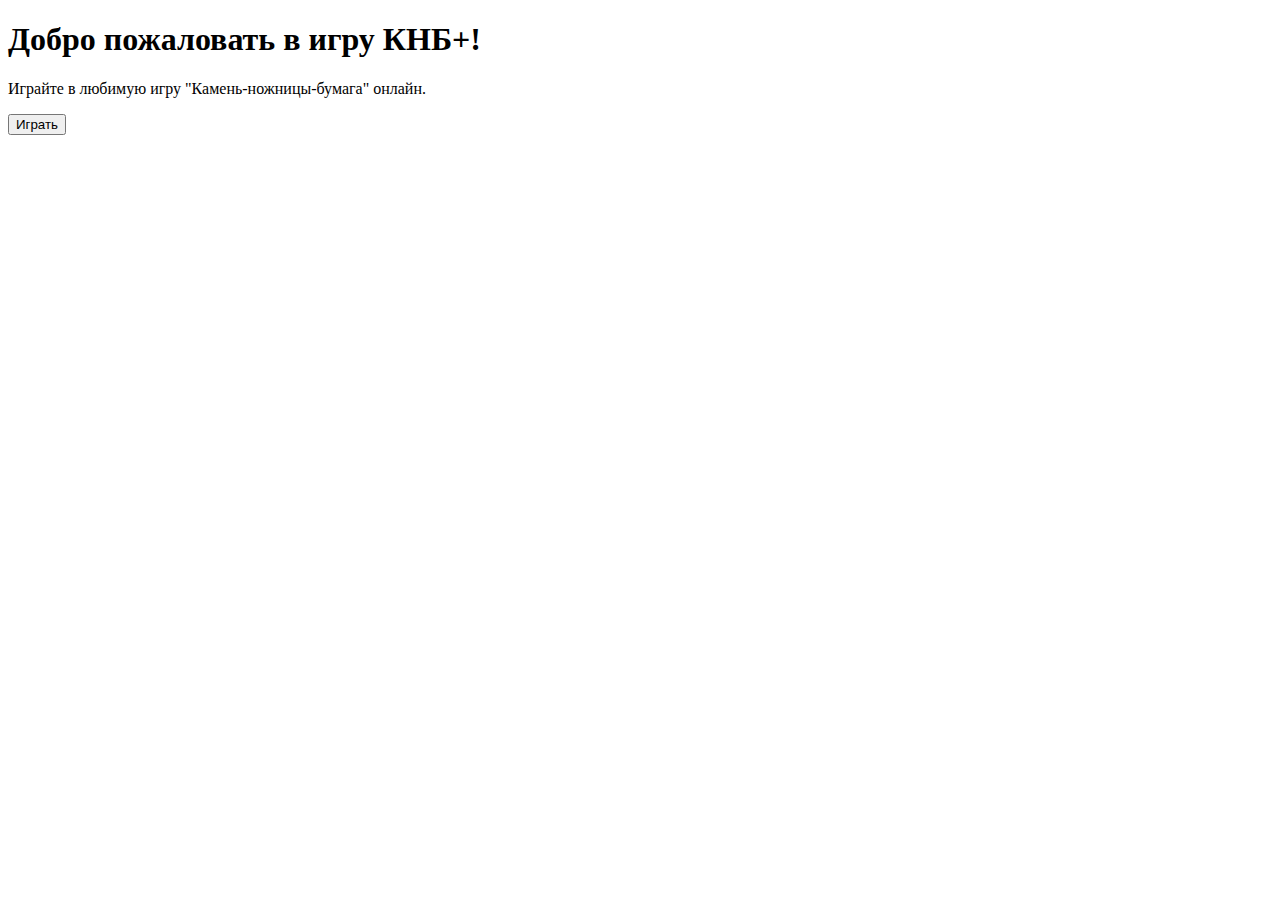
<file: src/main/resources/static/index.html>
<!DOCTYPE html>
<html xmlns:th="http://www.thymeleaf.org"
      xmlns:layout="http://www.ultraq.net.nz/thymeleaf/layout"
      layout:decorate="~{layout}">

<head>
  <title>Главная</title>
</head>

<body>
<th:block layout:fragment="content">
  <h1>Добро пожаловать в игру КНБ+!</h1>
  <p>Играйте в любимую игру "Камень-ножницы-бумага" онлайн.</p>
  <button onclick="window.location.href='game.html'">Играть</button>
</th:block>
</body>

</html>
</file>
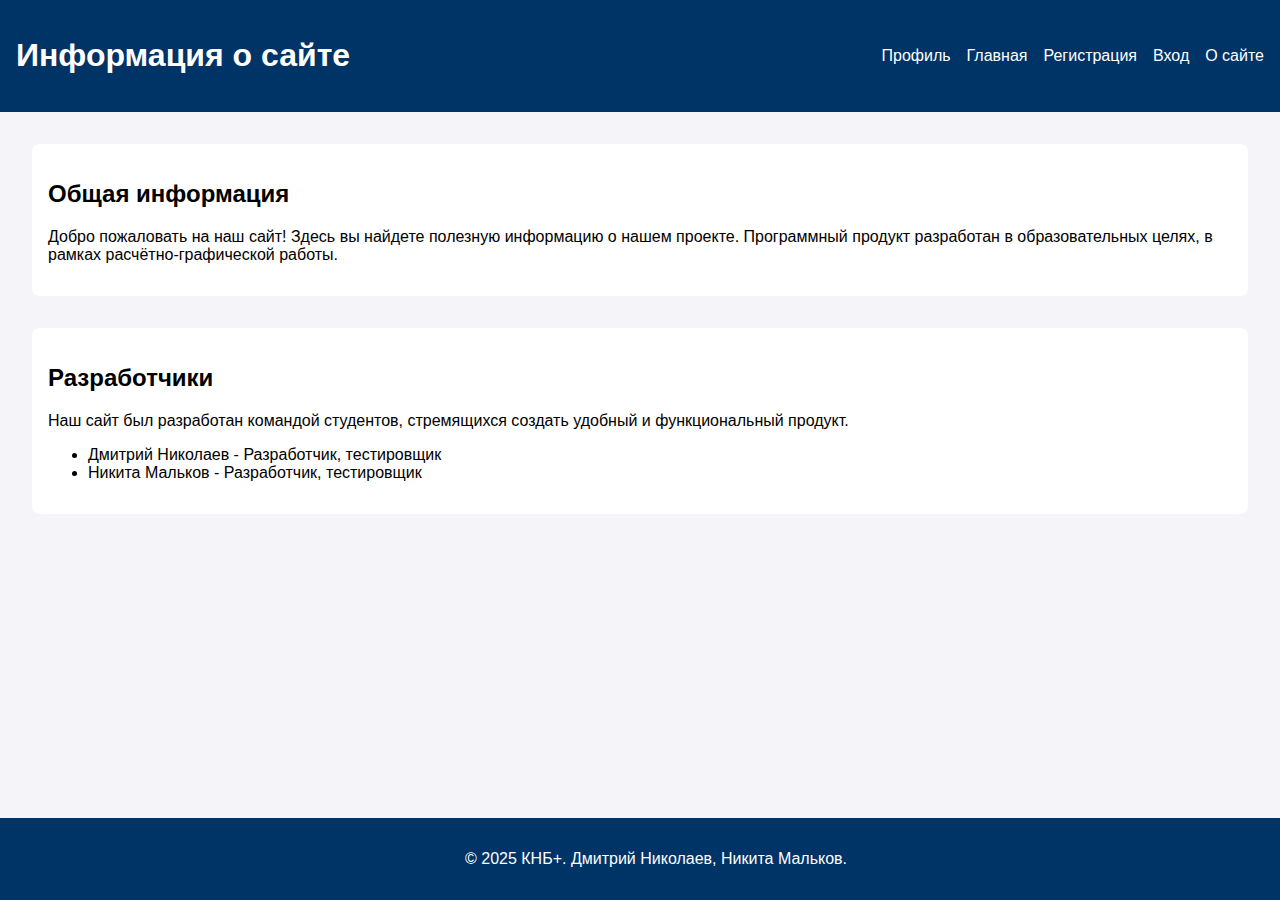
<file: src/main/resources/static/about.html>
<!DOCTYPE html>
<html lang="ru">
<head>
    <meta charset="UTF-8">
    <meta name="viewport" content="width=device-width, initial-scale=1.0">
    <link rel="stylesheet" href="design.css">
    <style>
        section {
            margin: 2em;
            padding: 1em;
            background-color: white;
            border-radius: 8px;
        
        }    
    </style>
    <title>Информация о сайте</title>
</head>
<body>
    <header>
        <h1>Информация о сайте</h1>
        <nav>
            <ul>
                <li><a href="profile.html">Профиль</a></li>
                <li><a href="main.html">Главная</a></li>
                <li><a href="register.html">Регистрация</a></li>
                <li><a href="login.html">Вход</a></li>
                <li><a href="about.html">О сайте</a></li>
            </ul>
        </nav>
    </header>
   
    <section id="general-info">
        <h2>Общая информация</h2>
        <p>Добро пожаловать на наш сайт! Здесь вы найдете полезную информацию о нашем проекте. Программный продукт разработан в образовательных целях, в рамках расчётно-графической работы.</p>
    </section>
    <section id="developers">
        <h2>Разработчики</h2>
        <p>Наш сайт был разработан командой студентов, стремящихся создать удобный и функциональный продукт.</p>
        <ul>
            <li>Дмитрий Николаев - Разработчик, тестировщик</li>
            <li>Никита Мальков - Разработчик, тестировщик</li>
        </ul>
    </section>
    <footer>
        <p>&copy; 2025 КНБ+. Дмитрий Николаев, Никита Мальков.</p>
    </footer>
</body>
</html>
</file>
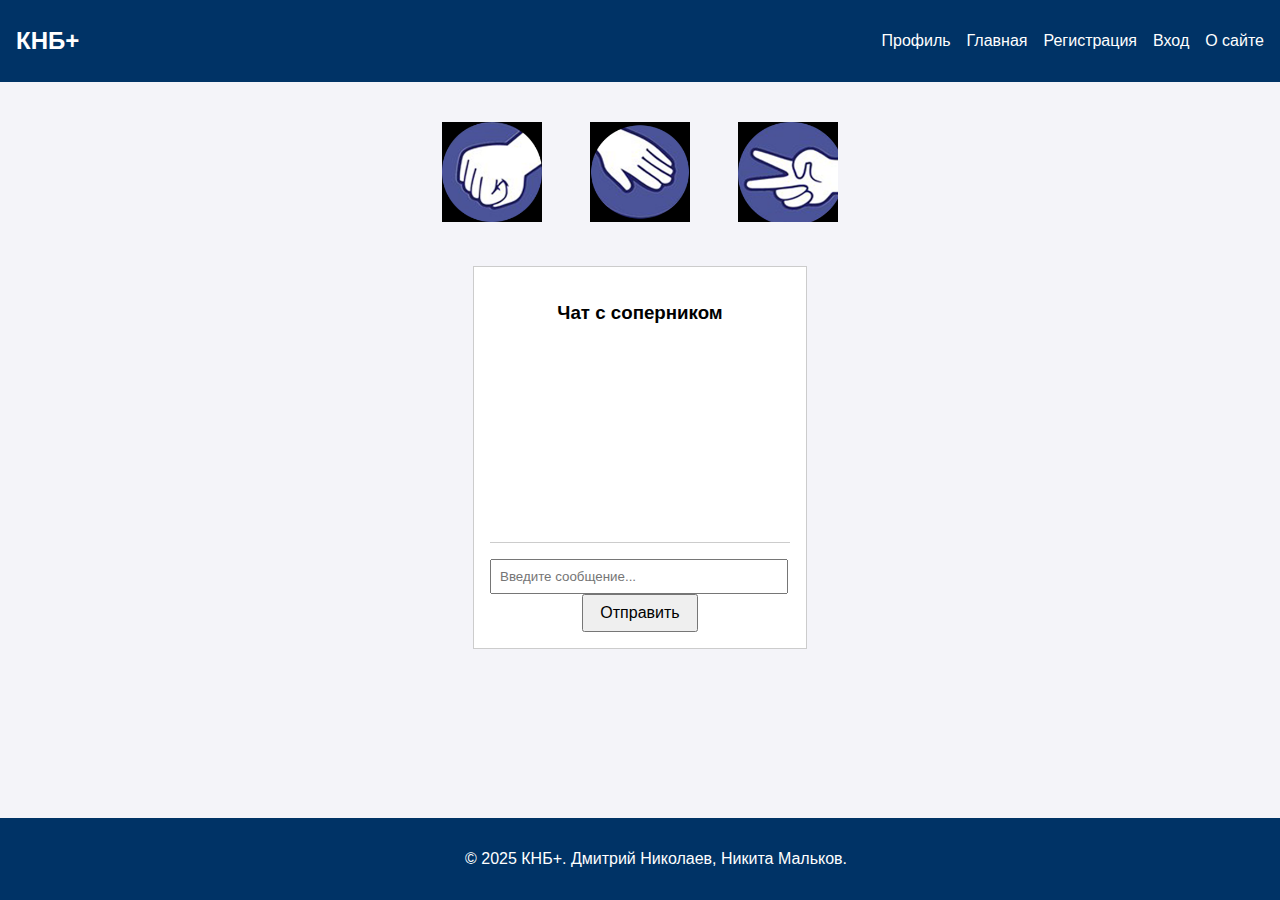
<file: src/main/resources/static/game.html>
<!DOCTYPE html>
<html lang="ru">
<head>
    <meta charset="UTF-8">
    <meta name="viewport" content="width=device-width, initial-scale=1.0">
    <title>Игра КНБ+</title>
    <link rel="stylesheet" href="design.css">
</head>
<body>
<header>
    <div class="logo">КНБ+</div>
    <nav>
        <ul>
            <li><a href="profile.html">Профиль</a></li>
            <li><a href="main.html">Главная</a></li>
            <li><a href="register.html">Регистрация</a></li>
            <li><a href="login.html">Вход</a></li>
            <li><a href="about.html">О сайте</a></li>
        </ul>
    </nav>
</header>
<main>
    <section class="game">
        <div class="game-board">
            <button class="game-button" onclick="makeMove('rock')">
                <img src="rock.png" alt="Камень">
            </button>
            <button class="game-button" onclick="makeMove('paper')">
                <img src="paper.png" alt="Бумага">
            </button>
            <button class="game-button" onclick="makeMove('scissors')">
                <img src="scissors.png" alt="Ножницы">
            </button>
        </div>
        <div class="chat-window">
            <h3>Чат с соперником</h3>
            <div class="chat-messages" id="chatMessages">
                <!-- Сообщения будут отображаться здесь -->
            </div>
            <input type="text" id="chatInput" placeholder="Введите сообщение...">
            <button onclick="sendMessage()">Отправить</button>
        </div>
    </section>
</main>
<footer>
    <p>&copy; 2025 КНБ+. Дмитрий Николаев, Никита Мальков.</p>
</footer>
<script src="script.js"></script>
</body>
</html>
</file>
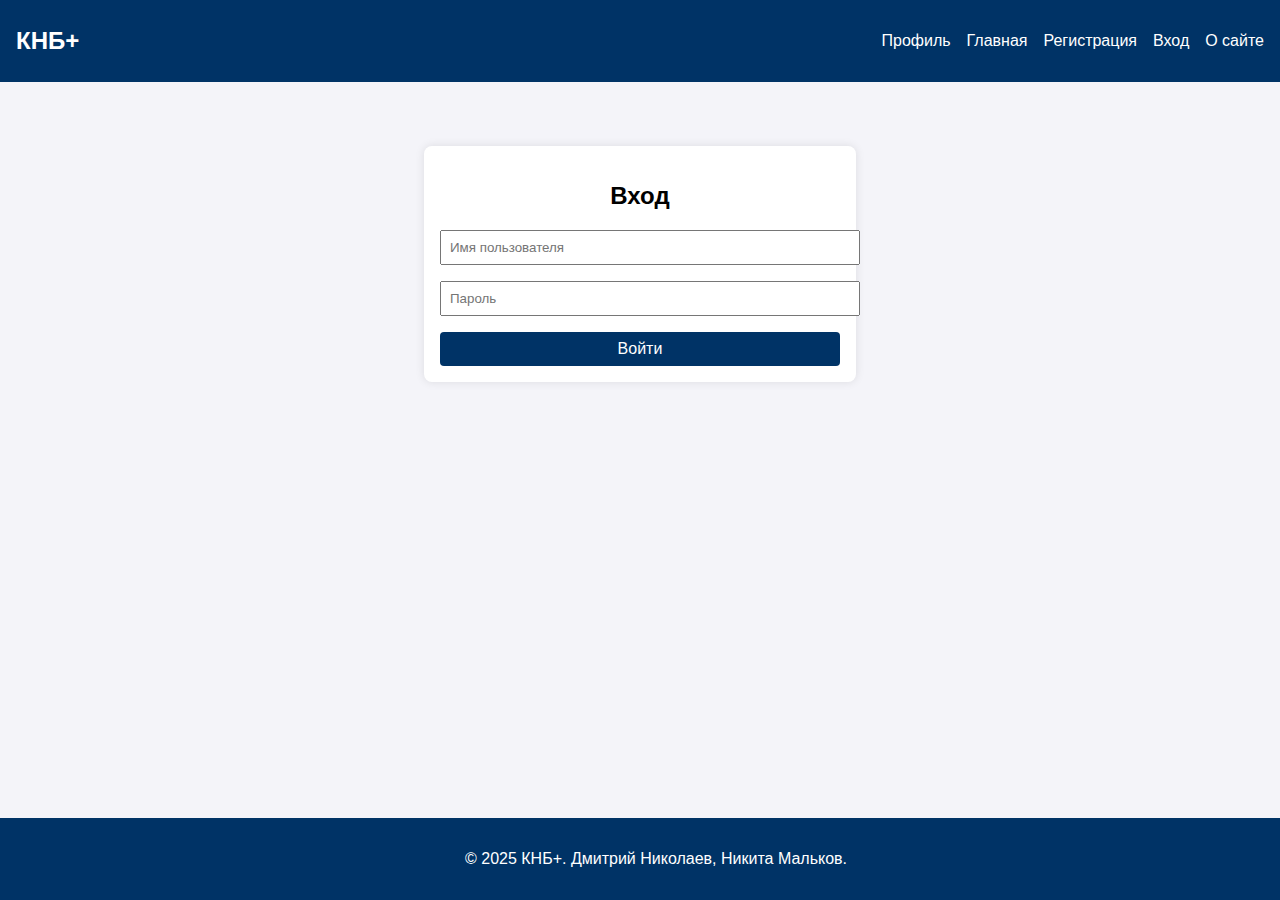
<file: src/main/resources/static/login.html>
<!DOCTYPE html>
<html lang="ru">
<head>
  <meta charset="UTF-8" />
  <meta name="viewport" content="width=device-width, initial-scale=1.0" />
  <title>Вход</title>
  <link rel="stylesheet" href="design.css" />
  <style>
    .login-form {
      max-width: 400px;
      margin: 2rem auto;
      padding: 1rem;
      background-color: white;
      border-radius: 8px;
      box-shadow: 0 0 10px rgba(0, 0, 0, 0.1);
    }
    .login-form h2 {
      text-align: center;
    }
    .login-form input {
      width: 100%;
      padding: 0.5rem;
      margin-bottom: 1rem;
    }
    .login-form button {
      width: 100%;
      padding: 0.5rem;
      background-color: #003366;
      color: white;
      border: none;
      border-radius: 4px;
      cursor: pointer;
    }
  </style>
</head>
<body>
<header>
  <div class="logo">КНБ+</div>
  <nav>
    <ul>
      <li><a href="profile.html">Профиль</a></li>
      <li><a href="main.html">Главная</a></li>
      <li><a href="register.html">Регистрация</a></li>
      <li><a href="login.html">Вход</a></li>
      <li><a href="about.html">О сайте</a></li>
    </ul>
  </nav>
</header>
<main>
  <section class="login-form">
    <h2>Вход</h2>
    <form id="loginForm">
      <input type="text" id="username" name="username" placeholder="Имя пользователя" required />
      <input type="password" id="password" name="password" placeholder="Пароль" required />
      <button type="submit">Войти</button>
    </form>
  </section>
</main>
<footer>
  <p>&copy; 2025 КНБ+. Дмитрий Николаев, Никита Мальков.</p>
</footer>

<script>
  const API_BASE_URL = 'http://localhost:8080';

  // Обработка формы входа
  document.getElementById('loginForm').addEventListener('submit', function(event) {
    event.preventDefault();
    const username = document.getElementById('username').value.trim();
    const password = document.getElementById('password').value.trim();

    fetch(`${API_BASE_URL}/api/auth/login`, {
      method: 'POST',
      headers: {
        'Content-Type': 'application/json',
      },
      credentials: 'include',
      body: JSON.stringify({ username, password }),
    })
    .then(response => {
      if (!response.ok) {
        return response.text().then(text => {
          throw new Error(`Ошибка входа: ${response.status} ${text}`);
        });
      }
      return response.json();
    })
    .then(data => {
      alert('Вход выполнен успешно!');
      window.location.href = 'profile.html';
    })
    .catch(error => {
      console.error('Ошибка:', error);
      alert(error.message);
    });
  });

  // Обработка подтверждения email по параметру token
  document.addEventListener('DOMContentLoaded', () => {
    const urlParams = new URLSearchParams(window.location.search);
    const token = urlParams.get('token');

    if (token) {
      fetch(`${API_BASE_URL}/api/auth/confirm?token=${token}`, {
        method: 'GET'
      })
      .then(response => response.text())
      .then(message => {
        alert(message);
      })
      .catch(error => {
        console.error('Ошибка подтверждения:', error);
        alert('Не удалось подтвердить адрес электронной почты.');
      });
    }
  });
</script>
</body>
</html>
</file>
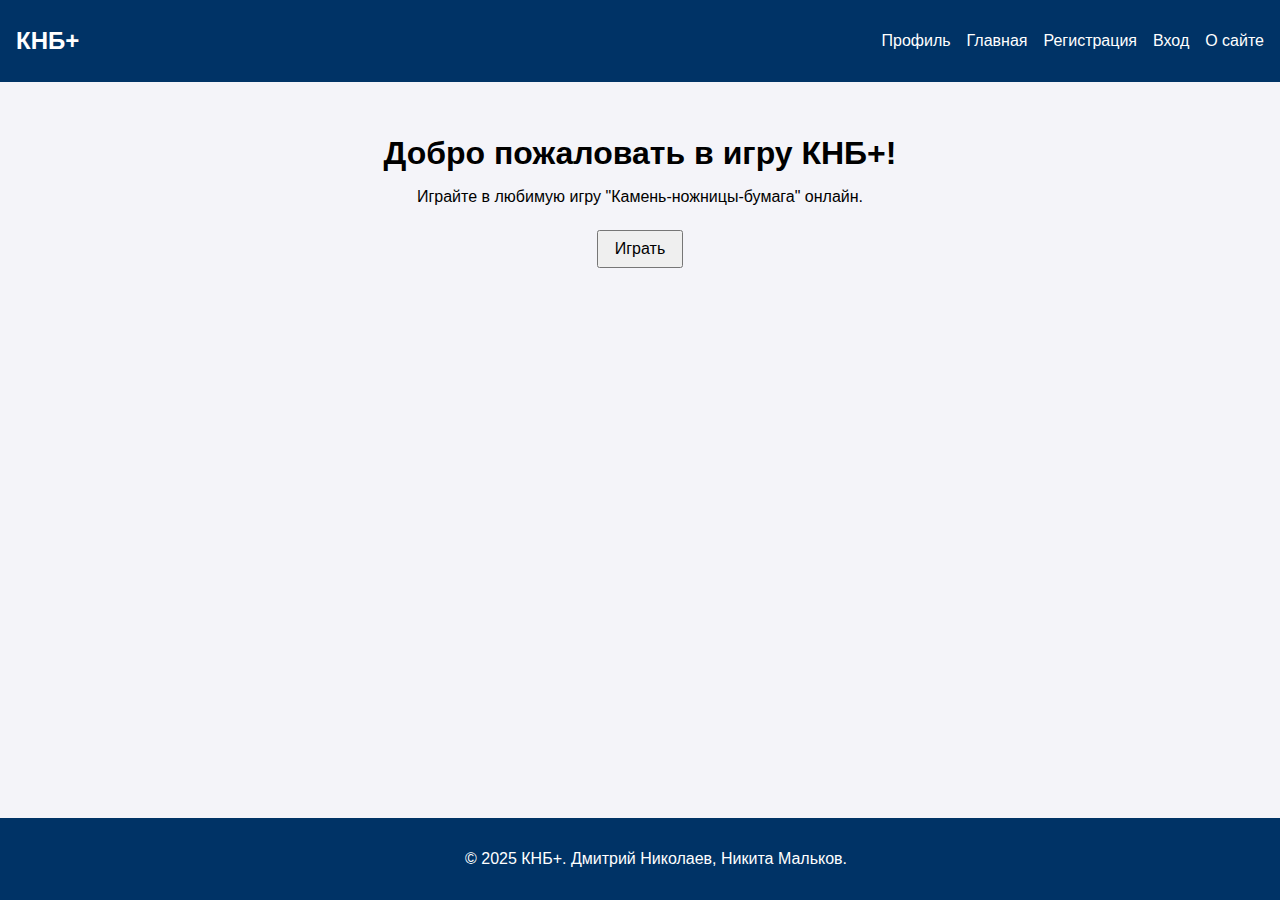
<file: src/main/resources/static/main.html>
<!DOCTYPE html>
<html lang="ru">
<head>
    <meta charset="UTF-8">
    <meta name="viewport" content="width=device-width, initial-scale=1.0">
    <title>КНБ+</title>
    <link rel="stylesheet" href="design.css">
</head>
<body>
    <header>
        <div class="logo">КНБ+</div>
        <nav>
            <ul>
                <li><a href="profile.html">Профиль</a></li>
                <li><a href="main.html">Главная</a></li>
                <li><a href="register.html">Регистрация</a></li>
                <li><a href="login.html">Вход</a></li>
                <li><a href="about.html">О сайте</a></li>
            </ul>
        </nav>
    </header>
    <main>
        <section class="intro">
            <h1>Добро пожаловать в игру КНБ+!</h1>
            <p>Играйте в любимую игру "Камень-ножницы-бумага" онлайн.</p>
            <button onclick="window.location.href='game.html'">Играть</button>
        </section>
    </main>
    <footer>
        <p>&copy; 2025 КНБ+. Дмитрий Николаев, Никита Мальков.</p>
    </footer>
</body>
</html>
</file>
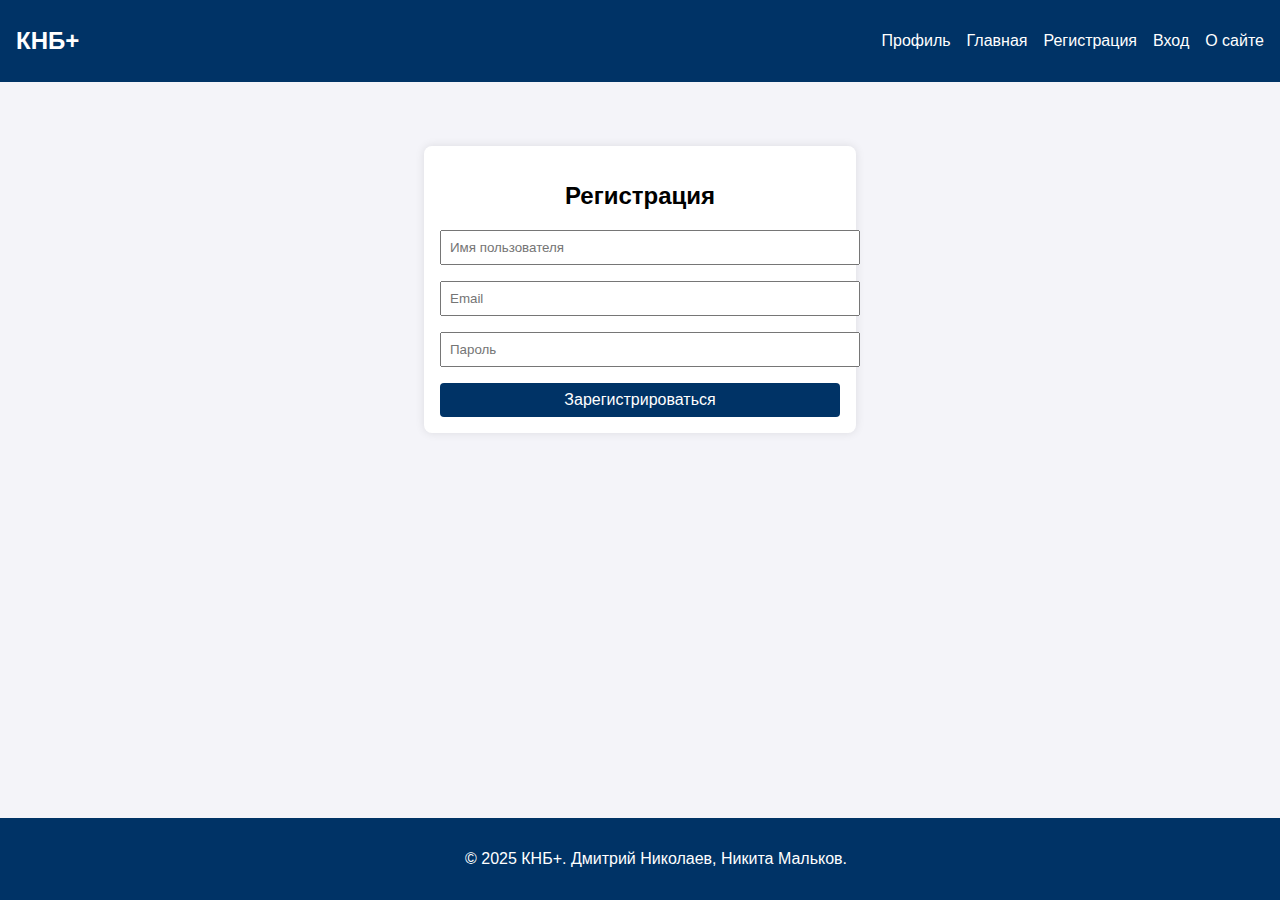
<file: src/main/resources/static/register.html>
<!DOCTYPE html>
<html lang="ru">
<head>
  <meta charset="UTF-8">
  <meta name="viewport" content="width=device-width, initial-scale=1.0">
  <title>Регистрация</title>
  <link rel="stylesheet" href="design.css">
  <style>
    .registration-form {
        max-width: 400px;
        margin: 2rem auto;
        padding: 1rem;
        background-color: white;
        border-radius: 8px;
        box-shadow: 0 0 10px rgba(0, 0, 0, 0.1);
    }
    .registration-form h2 {
        text-align: center;
    }
    .registration-form input {
        width: 100%;
        padding: 0.5rem;
        margin-bottom: 1rem;
    }
    .registration-form button {
        width: 100%;
        padding: 0.5rem;
        background-color: #003366;
        color: white;
        border: none;
        border-radius: 4px;
        cursor: pointer;
    }
  </style>
</head>
<body>
<header>
  <div class="logo">КНБ+</div>
  <nav>
    <ul>
      <li><a href="profile.html">Профиль</a></li>
      <li><a href="main.html">Главная</a></li>
      <li><a href="register.html">Регистрация</a></li>
      <li><a href="login.html">Вход</a></li>
      <li><a href="about.html">О сайте</a></li>
    </ul>
  </nav>
</header>
<main>
  <section class="registration-form">
    <h2>Регистрация</h2>
    <form id="registerForm" action="/api/auth/register" method="post">
      <input type="text" id="username" name="username" placeholder="Имя пользователя" required>
      <input type="email" id="email" name="email" placeholder="Email" required>
      <input type="password" id="password" name="password" placeholder="Пароль" required>
      <button type="submit">Зарегистрироваться</button>
    </form>
  </section>
</main>
<footer>
  <p>&copy; 2025 КНБ+. Дмитрий Николаев, Никита Мальков.</p>
</footer>
<script>
  document.getElementById('registerForm').addEventListener('submit', function(event) {
      event.preventDefault();
      const username = document.getElementById('username').value;
      const email = document.getElementById('email').value;
      const password = document.getElementById('password').value;

      fetch('/api/auth/register', {
          method: 'POST',
          headers: {
              'Content-Type': 'application/json',
          },
          body: JSON.stringify({ username, email, password }),
      })
      .then(response => response.json())
      .then(data => {
          alert('Регистрация прошла успешно!');
          window.location.href = 'login.html';
      })
      .catch(error => {
          console.error('Ошибка:', error);
          alert('Ошибка при регистрации');
      });
  });
</script>
</body>
</html>
</file>
<file: src/main/resources/static/design.css>
body {
    font-family: Arial, sans-serif;
    margin: 0;
    padding: 0;
    background-color: #f4f4f9;
}

header {
    background-color: #003366;
    color: white;
    padding: 1rem;
    display: flex;
    justify-content: space-between;
    align-items: center;
}

.logo {
    font-size: 1.5rem;
    font-weight: bold;
}

nav ul {
    list-style: none;
    display: flex;
    gap: 1rem;
}

nav ul li a { 
    color: white;
    text-decoration: none;
}

main {
    padding: 2rem;
    text-align: center;
}

.intro h1 {
    font-size: 2rem;
    margin-bottom: 0.5rem;
}

.intro p {
    font-size: 1rem;
    margin-bottom: 1.5rem;
}

button {
    padding: 0.5rem 1rem;
    font-size: 1rem;
    cursor: pointer;
}

.game-board {
    display: flex;
    justify-content: center;
    gap: 1rem;
    margin-bottom: 2rem;
}

.game-button {
    background: none;
    border: none;
    cursor: pointer;
}

.game-button img {
    width: 100px;
    height: 100px;
}

.chat-window {
    border: 1px solid #ccc;
    padding: 1rem;
    width: 300px;
    margin: 0 auto;
    background-color: white;
}

.chat-messages {
    height: 200px;
    overflow-y: scroll;
    border-bottom: 1px solid #ccc;
    margin-bottom: 1rem;
}

.chat-window input {
    width: calc(100% - 22px);
    padding: 0.5rem;
    margin-right: 10px;
}

footer {
    background-color: #003366;
    color: white;
    text-align: center;
    padding: 1rem;
    position: fixed;
    width: 100%;
    bottom: 0;
}
</file>
